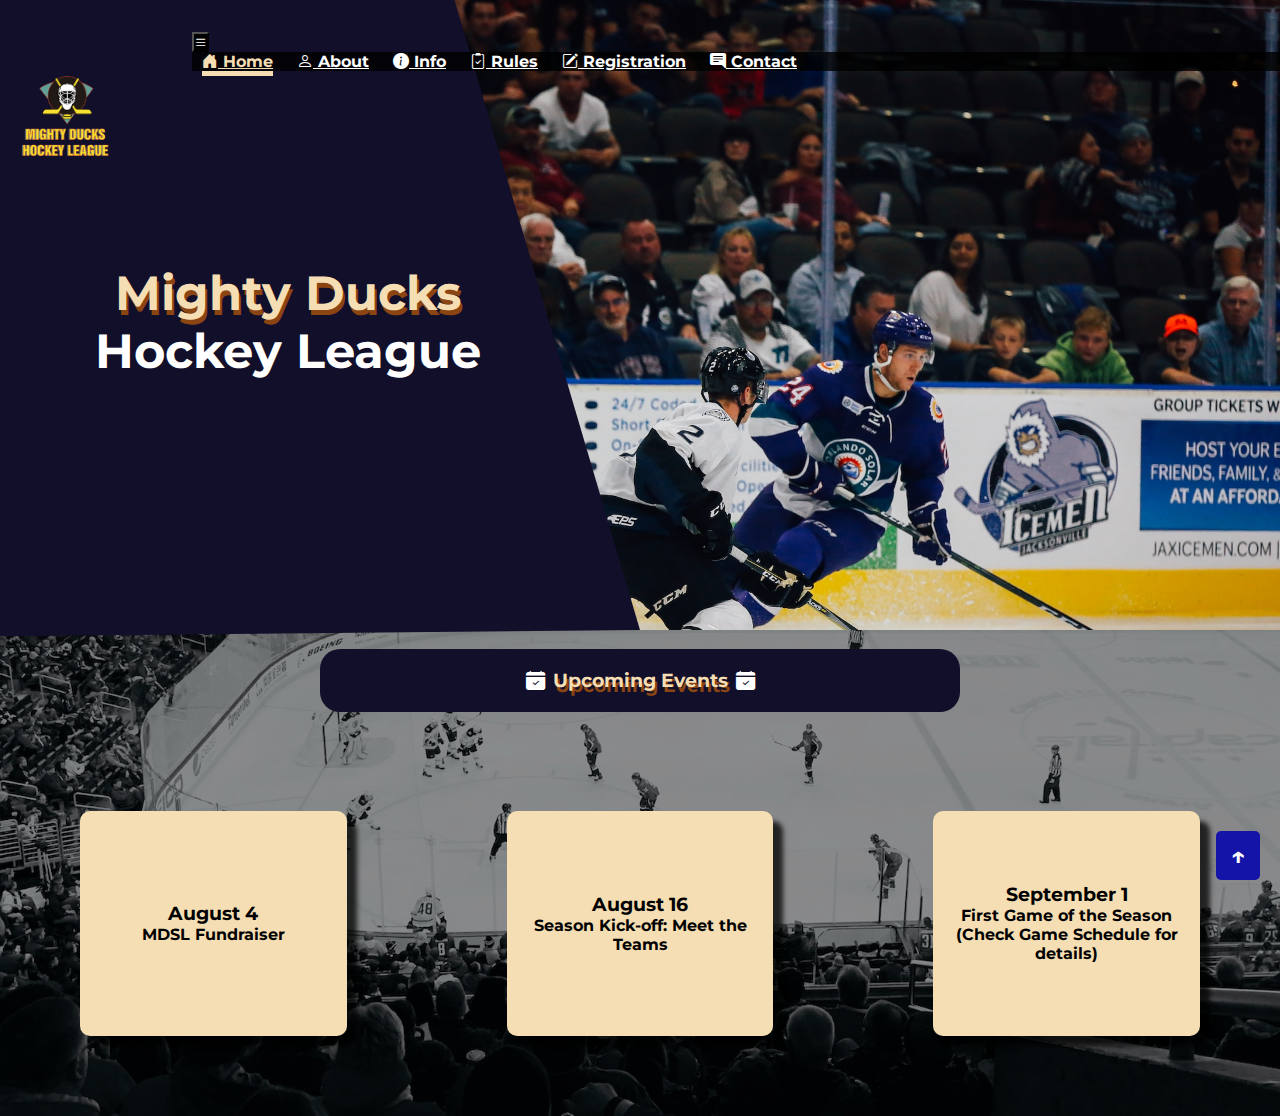
<file: index.html>
<!DOCTYPE html>
<html lang="en">
<head>
  <meta charset="UTF-8">
  <meta http-equiv="X-UA-Compatible" content="IE=edge">
  <meta name="viewport" content="width=device-width, initial-scale=1.0">
  <link rel="preconnect" href="https://fonts.googleapis.com">
  <link rel="preconnect" href="https://fonts.gstatic.com" crossorigin>
  <link href="https://fonts.googleapis.com/css2?family=Montserrat:wght@400;700&display=swap" rel="stylesheet">
  <link href="https://cdn.jsdelivr.net/npm/bootstrap@5.3.0-alpha2/dist/css/bootstrap.min.css" rel="stylesheet" integrity="sha384-aFq/bzH65dt+w6FI2ooMVUpc+21e0SRygnTpmBvdBgSdnuTN7QbdgL+OapgHtvPp" crossorigin="anonymous">
  <link rel="stylesheet" href="https://cdn.jsdelivr.net/npm/bootstrap-icons@1.10.3/font/bootstrap-icons.css">
  <link rel="stylesheet" href="./css/styles.css">
  <link rel="shortcut icon" href="./img/Logo_Mighty_ducks-01.ico" type="image/x-icon">
  <title>Mighty Ducks Hockey League | Home</title>
</head>
<body>

  <header>
    <figure>
      <img src="./img/Logo_Mighty_ducks-01.png" alt="logo Mighty">
    </figure>
    <h1 class="title1"> <span class="mighty">Mighty Ducks</span> Hockey League</h1>
  </header>

  <nav class="navbar navbar-expand-lg ">
    <div class="container-fluid">
      <a class="navbar-brand" href="#"><img class="logo_img" src="./img/Logo_Mighty_ducks-01.png" alt="logo Mighty"></a>
      <h2 class="titleResponsive text-center">HOME</h2>
      <button class="navbar-toggler" type="button" data-bs-toggle="collapse" data-bs-target="#navbarNavAltMarkup" aria-controls="navbarNavAltMarkup" aria-expanded="false" aria-label="Toggle navigation">
        <span class="toggler-icon"><i class="bi bi-list"></i></span>
      </button>
      <div class="collapse navbar-collapse text-center" id="navbarNavAltMarkup">
        <div class="navbar-nav">
          <a class="nav-link act" href="#"><i class="bi bi-house-door-fill"></i> Home</a>
          <a class="nav-link" href="./about.html"><i class="bi bi-person"></i> About</a>
          <a class="nav-link" href="./game_info.html"><i class="bi bi-info-circle-fill"></i> Info</a>
          <a class="nav-link" href="./rules.html"><i class="bi bi-clipboard2-check"></i> Rules</a>
          <a class="nav-link" href="./registration.html"><i class="bi bi-pencil-square"></i> Registration</a>
          <a class="nav-link" href="./contact.html"><i class="bi bi-chat-right-text-fill"></i> Contact</a>
        </div>
      </div>
    </div>
  </nav>

  <main>
    <div class="banner">
      <div class="Banner__color">

      </div>
      <div class="banner__img">

      </div>
    </div>

    <h2 class="title2"><i class="bi bi-calendar-check-fill"></i><span class="h2_span">Upcoming Events</span><i class="bi bi-calendar-check-fill"></i></h2>

    <article class="event-container">

      <div class="event">
        <h3 class="event__title3">August 4</h3>
        <p class="event__paraph">MDSL Fundraiser</p>
        
      </div>
      
      <div class="event">
        <h3 class="event__title3">August 16</h3>
        <p class="event__paraph">Season Kick-off: Meet the Teams</p>
      </div>
      
      <div class="event">
        <h3 class="event__title3">September 1</h3>
        <p class="event__paraph">First Game of the Season (Check Game Schedule for details)</p>
      </div>
    </article>

    <a href="#" class="boton-arriba">↑</a>

  </main>


  <script src="https://cdn.jsdelivr.net/npm/bootstrap@5.3.0-alpha2/dist/js/bootstrap.bundle.min.js" integrity="sha384-qKXV1j0HvMUeCBQ+QVp7JcfGl760yU08IQ+GpUo5hlbpg51QRiuqHAJz8+BrxE/N" crossorigin="anonymous"></script>
</body>
</html>
</file>
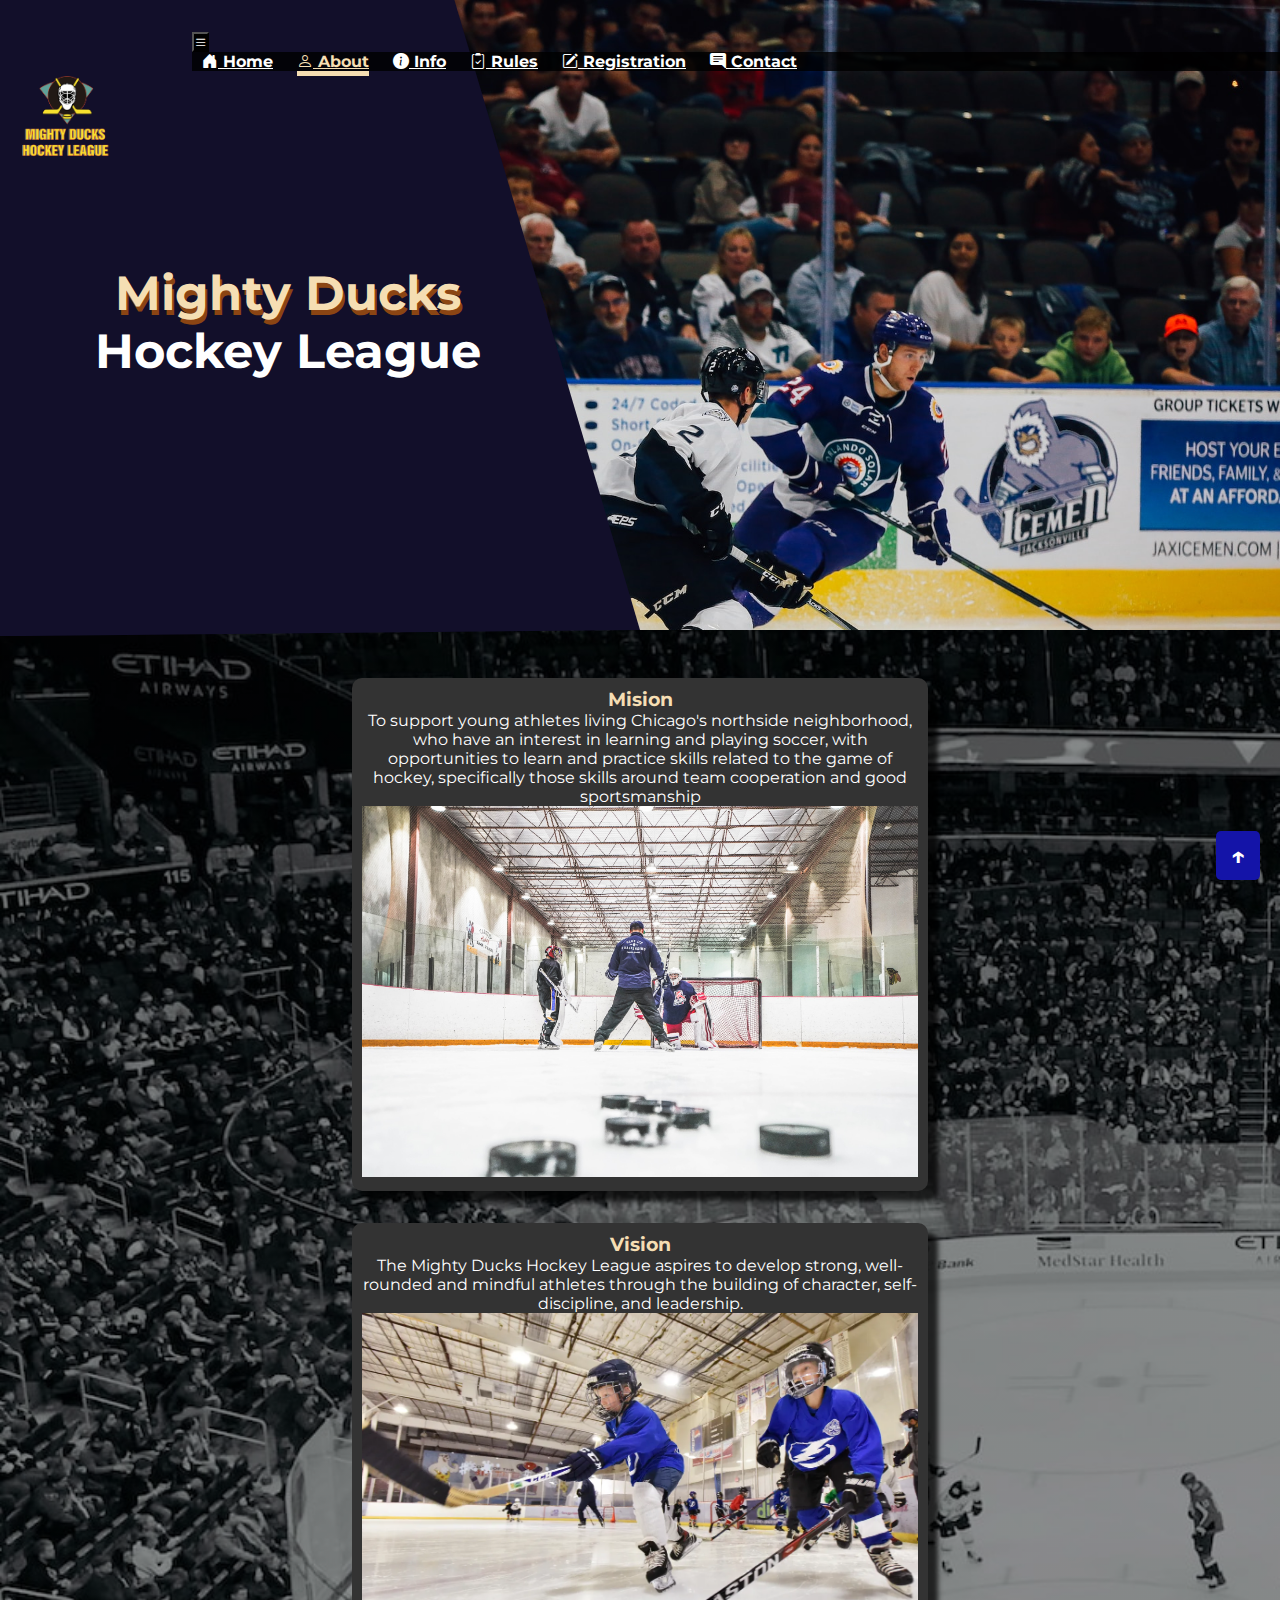
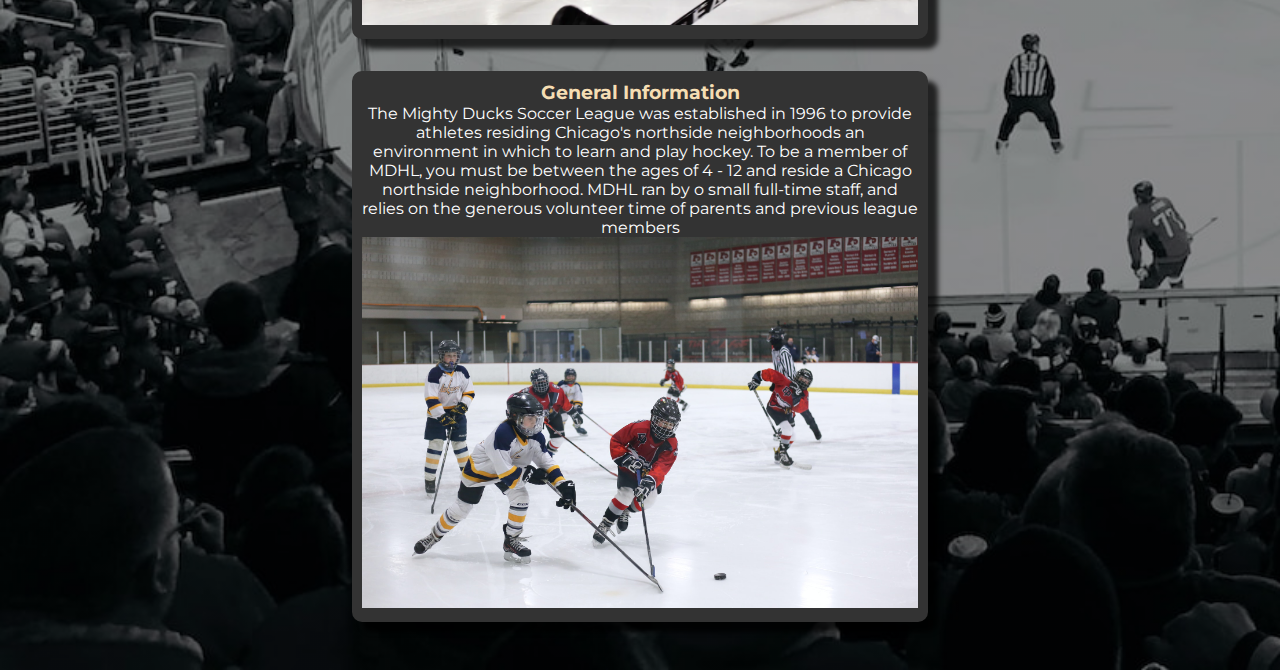
<file: about.html>
<!DOCTYPE html>
<html lang="en">
<head>
  <meta charset="UTF-8">
  <meta http-equiv="X-UA-Compatible" content="IE=edge">
  <meta name="viewport" content="width=device-width, initial-scale=1.0">
  <link rel="preconnect" href="https://fonts.googleapis.com">
  <link rel="preconnect" href="https://fonts.gstatic.com" crossorigin>
  <link href="https://fonts.googleapis.com/css2?family=Montserrat:wght@400;700&display=swap" rel="stylesheet">
  <link href="https://cdn.jsdelivr.net/npm/bootstrap@5.3.0-alpha2/dist/css/bootstrap.min.css" rel="stylesheet" integrity="sha384-aFq/bzH65dt+w6FI2ooMVUpc+21e0SRygnTpmBvdBgSdnuTN7QbdgL+OapgHtvPp" crossorigin="anonymous">
  <link rel="stylesheet" href="https://cdn.jsdelivr.net/npm/bootstrap-icons@1.10.3/font/bootstrap-icons.css">
  <link rel="stylesheet" href="./css/styles.css">
  <link rel="shortcut icon" href="./img/Logo_Mighty_ducks-01.ico" type="image/x-icon">
  <title>Mighty Ducks Hockey League | About</title>
</head>
<body>

  <header>
    <figure>
      <img src="./img/Logo_Mighty_ducks-01.png" alt="logo Mighty">
    </figure>
    <h1 class="title1"> <span class="mighty">Mighty Ducks</span> Hockey League</h1>
  </header>

  <nav class="navbar navbar-expand-lg ">
    <div class="container-fluid">
      <a class="navbar-brand" href="#"><img class="logo_img" src="./img/Logo_Mighty_ducks-01.png" alt="logo Mighty"></a>
      <h2 class="titleResponsive text-center">ABOUT</h2>
      <button class="navbar-toggler" type="button" data-bs-toggle="collapse" data-bs-target="#navbarNavAltMarkup" aria-controls="navbarNavAltMarkup" aria-expanded="false" aria-label="Toggle navigation">
        <span class="toggler-icon"><i class="bi bi-list"></i></span>
      </button>
      <div class="collapse navbar-collapse text-center" id="navbarNavAltMarkup">
        <div class="navbar-nav">
          <a class="nav-link" href="./index.html"><i class="bi bi-house-door-fill"></i> Home</a>
          <a class="nav-link act" href="#"><i class="bi bi-person"></i> About</a>
          <a class="nav-link" href="./game_info.html"><i class="bi bi-info-circle-fill"></i> Info</a>
          <a class="nav-link" href="./rules.html"><i class="bi bi-clipboard2-check"></i> Rules</a>
          <a class="nav-link" href="./registration.html"><i class="bi bi-pencil-square"></i> Registration</a>
          <a class="nav-link" href="./contact.html"><i class="bi bi-chat-right-text-fill"></i> Contact</a>
        </div>
      </div>
    </div>
  </nav>

  <main>
    <div class="banner">
      <div class="Banner__color">

      </div>
      <div class="banner__img">

      </div>
    </div>

    <article class="data">

      
      <div class="information">
        <h3 class="title3">Mision</h3>
        <p>To support young athletes living Chicago's northside neighborhood, who have an interest in
          learning and playing soccer, with opportunities to learn and practice skills related to the game of
          hockey, specifically those skills around team cooperation and good sportsmanship</p>
        <figure class="information__image">
          <img src="./img/hockey001.jpg" alt="jugador_hockey">
        </figure>  
      </div>

      
      <div class="information">
        <h3 class="title3">Vision</h3>
        <p>The Mighty Ducks Hockey League aspires to develop strong, well-rounded and mindful athletes
          through the building of character, self-discipline, and leadership.</p>
        <figure class="information__image">
          <img src="./img/hockey002.jpg" alt="jugador_hockey">
        </figure>  
      </div>
      
      
      <div class="information">
        <h3 class="title3">General Information</h3>
        <p>The Mighty Ducks Soccer League was established in 1996 to provide athletes residing
          Chicago's northside neighborhoods an environment in which to learn and play hockey. To be a
          member of MDHL, you must be between the ages of 4 - 12 and reside a Chicago northside
          neighborhood. MDHL ran by o small full-time staff, and relies on the generous volunteer time of
          parents and previous league members</p>
        <figure class="information__image">
          <img src="./img/hockey003.jpg" alt="jugador_hockey">
        </figure>    
      </div>

    </article>

    <a href="#" class="boton-arriba">↑</a>
  </main>


  <script src="https://cdn.jsdelivr.net/npm/bootstrap@5.3.0-alpha2/dist/js/bootstrap.bundle.min.js" integrity="sha384-qKXV1j0HvMUeCBQ+QVp7JcfGl760yU08IQ+GpUo5hlbpg51QRiuqHAJz8+BrxE/N" crossorigin="anonymous"></script>
</body>
</html>
</file>
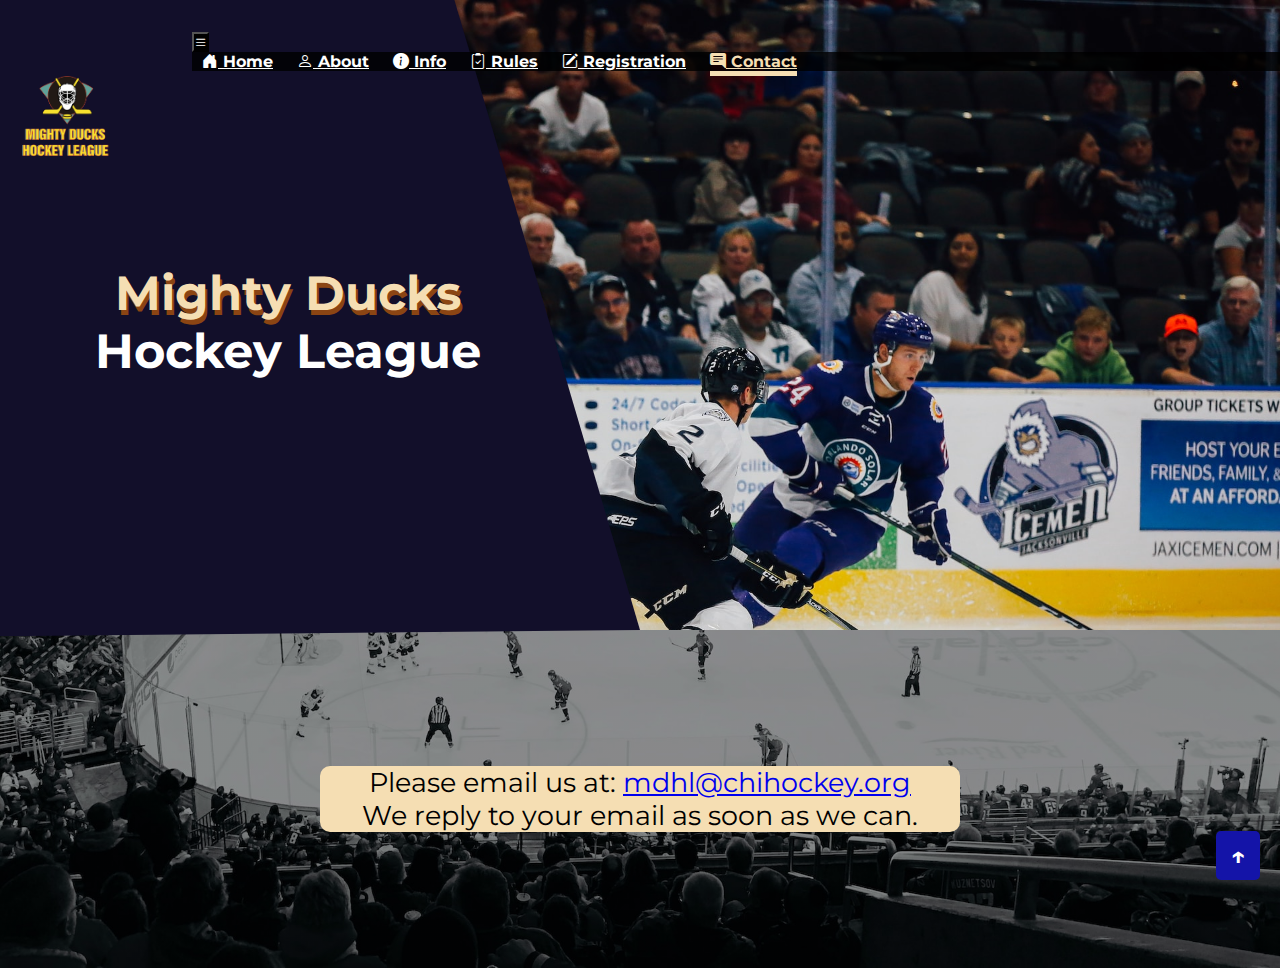
<file: contact.html>
<!DOCTYPE html>
<html lang="en">
<head>
  <meta charset="UTF-8">
  <meta http-equiv="X-UA-Compatible" content="IE=edge">
  <meta name="viewport" content="width=device-width, initial-scale=1.0">
  <link rel="preconnect" href="https://fonts.googleapis.com">
  <link rel="preconnect" href="https://fonts.gstatic.com" crossorigin>
  <link href="https://fonts.googleapis.com/css2?family=Montserrat:wght@400;700&display=swap" rel="stylesheet">
  <link href="https://cdn.jsdelivr.net/npm/bootstrap@5.3.0-alpha2/dist/css/bootstrap.min.css" rel="stylesheet" integrity="sha384-aFq/bzH65dt+w6FI2ooMVUpc+21e0SRygnTpmBvdBgSdnuTN7QbdgL+OapgHtvPp" crossorigin="anonymous">
  <link rel="stylesheet" href="https://cdn.jsdelivr.net/npm/bootstrap-icons@1.10.3/font/bootstrap-icons.css">
  <link rel="stylesheet" href="./css/styles.css">
  <link rel="shortcut icon" href="./img/Logo_Mighty_ducks-01.ico" type="image/x-icon">
  <title>Mighty Ducks Hockey League | Contact</title>
</head>
<body>

  <header>
    <figure>
      <img src="./img/Logo_Mighty_ducks-01.png" alt="logo Mighty">
    </figure>
    <h1 class="title1"> <span class="mighty">Mighty Ducks</span> Hockey League</h1>
  </header>

  <nav class="navbar navbar-expand-lg ">
    <div class="container-fluid">
      <a class="navbar-brand" href="#"><img class="logo_img" src="./img/Logo_Mighty_ducks-01.png" alt="logo Mighty"></a>
      <h2 class="titleResponsive text-center">CONTACT</h2>
      <button class="navbar-toggler" type="button" data-bs-toggle="collapse" data-bs-target="#navbarNavAltMarkup" aria-controls="navbarNavAltMarkup" aria-expanded="false" aria-label="Toggle navigation">
        <span class="toggler-icon"><i class="bi bi-list"></i></span>
      </button>
      <div class="collapse navbar-collapse text-center" id="navbarNavAltMarkup">
        <div class="navbar-nav">
          <a class="nav-link" href="./index.html"><i class="bi bi-house-door-fill"></i> Home</a>
          <a class="nav-link" href="./about.html"><i class="bi bi-person"></i> About</a>
          <a class="nav-link" href="./game_info.html"><i class="bi bi-info-circle-fill"></i> Info</a>
          <a class="nav-link" href="./rules.html"><i class="bi bi-clipboard2-check"></i> Rules</a>
          <a class="nav-link" href="./registration.html"><i class="bi bi-pencil-square"></i> Registration</a>
          <a class="nav-link act" href="#"><i class="bi bi-chat-right-text-fill"></i> Contact</a>
        </div>
      </div>
    </div>
  </nav>

  <main>
    <div class="banner">
      <div class="Banner__color">

      </div>
      <div class="banner__img">

      </div>
    </div>


    <div class="data-contact">
      <p>Please email us at: <a href="#">mdhl@chihockey.org</a></p>
      <p>We reply to your email as soon as we can.</p>
    </div>

    <a href="#" class="boton-arriba">↑</a>

  </main>


  <script src="https://cdn.jsdelivr.net/npm/bootstrap@5.3.0-alpha2/dist/js/bootstrap.bundle.min.js" integrity="sha384-qKXV1j0HvMUeCBQ+QVp7JcfGl760yU08IQ+GpUo5hlbpg51QRiuqHAJz8+BrxE/N" crossorigin="anonymous"></script>
</body>
</html>
</file>
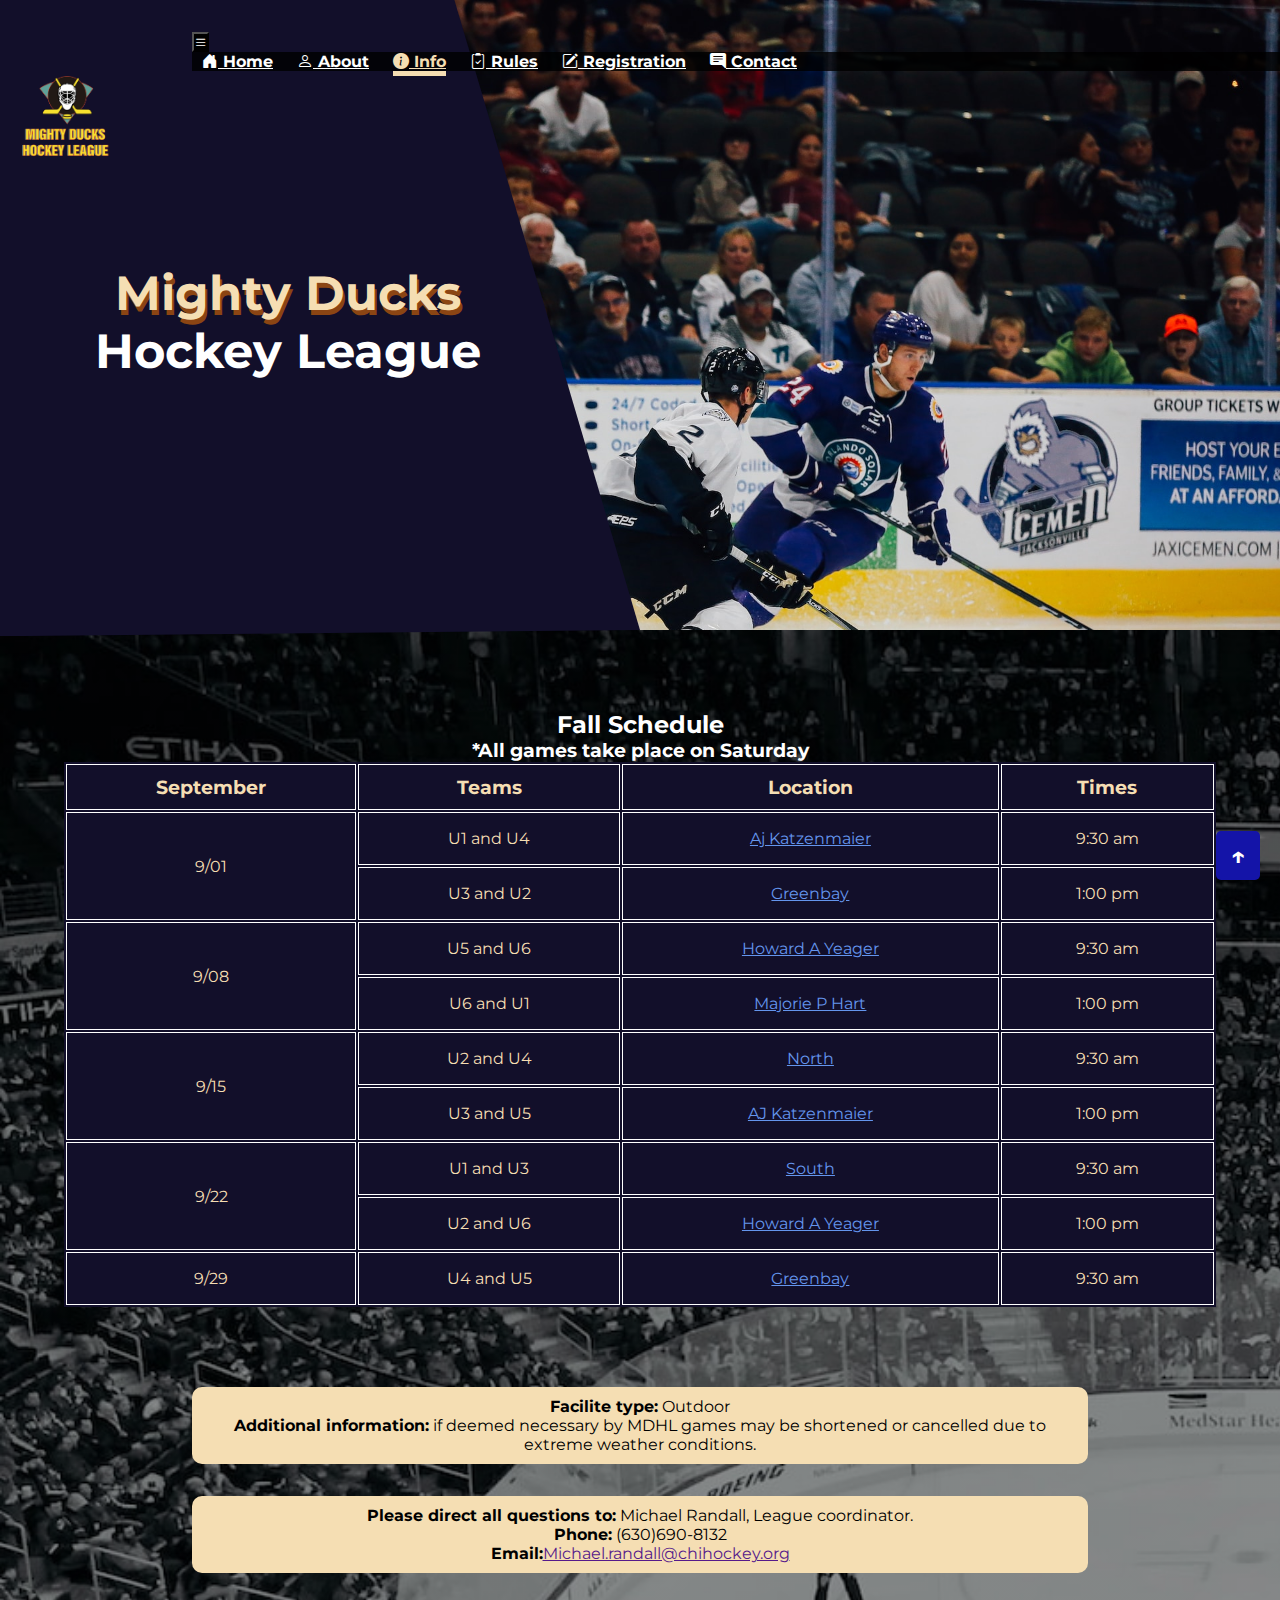
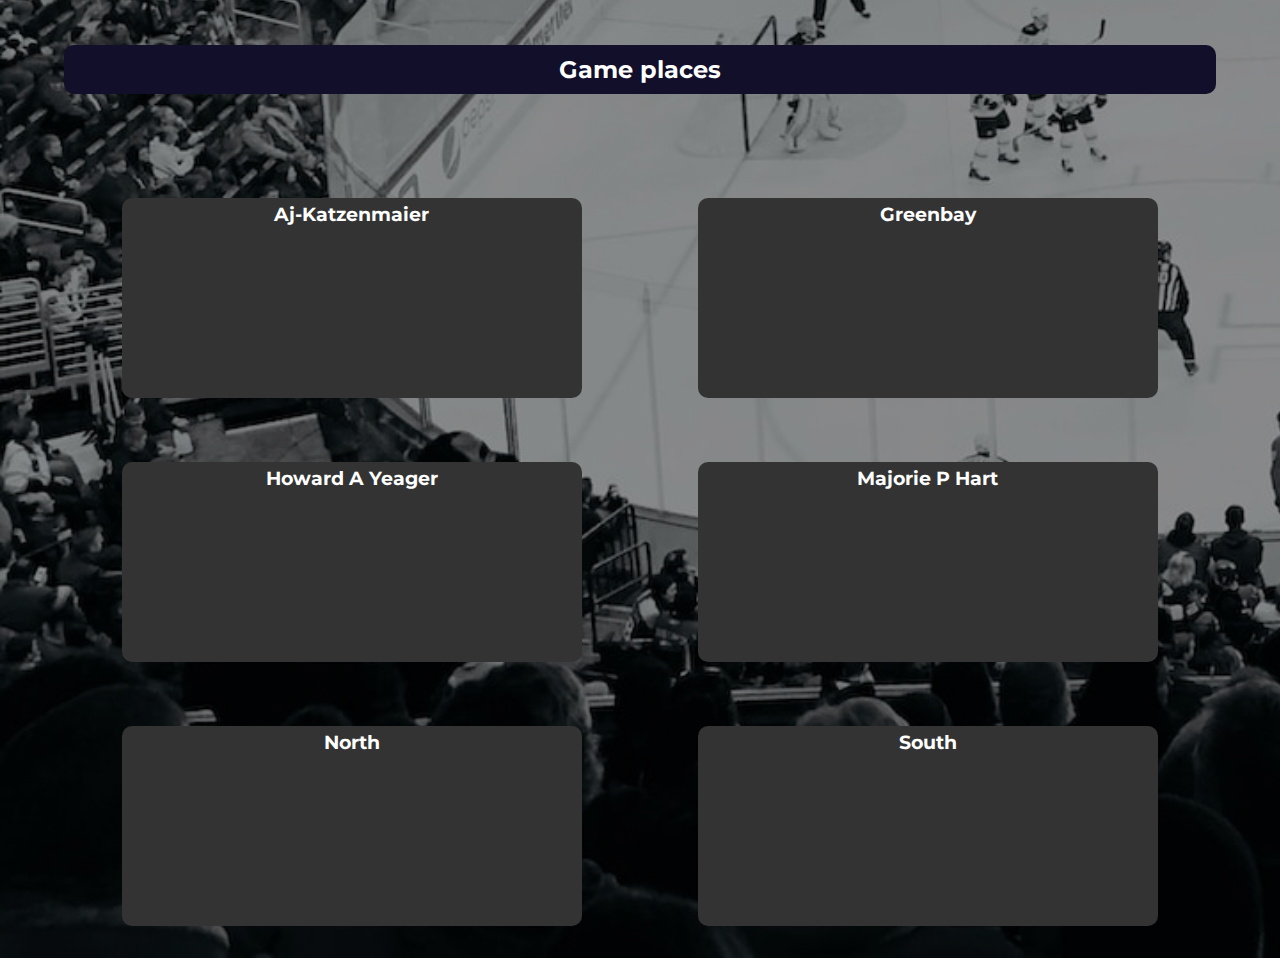
<file: game_info.html>
<!DOCTYPE html>
<html lang="en">
<head>
  <meta charset="UTF-8">
  <meta http-equiv="X-UA-Compatible" content="IE=edge">
  <meta name="viewport" content="width=device-width, initial-scale=1.0">
  <link rel="preconnect" href="https://fonts.googleapis.com">
  <link rel="preconnect" href="https://fonts.gstatic.com" crossorigin>
  <link href="https://fonts.googleapis.com/css2?family=Montserrat:wght@400;700&display=swap" rel="stylesheet">
  <link href="https://cdn.jsdelivr.net/npm/bootstrap@5.3.0-alpha2/dist/css/bootstrap.min.css" rel="stylesheet" integrity="sha384-aFq/bzH65dt+w6FI2ooMVUpc+21e0SRygnTpmBvdBgSdnuTN7QbdgL+OapgHtvPp" crossorigin="anonymous">
  <link rel="stylesheet" href="https://cdn.jsdelivr.net/npm/bootstrap-icons@1.10.3/font/bootstrap-icons.css">
  <link rel="stylesheet" href="./css/styles.css">
  <link rel="shortcut icon" href="./img/Logo_Mighty_ducks-01.ico" type="image/x-icon">
  <title>Mighty Ducks Hockey League | Info</title>
</head>
<body>

  <header>
    <figure>
      <img src="./img/Logo_Mighty_ducks-01.png" alt="logo Mighty">
    </figure>
    <h1 class="title1"> <span class="mighty">Mighty Ducks</span> Hockey League</h1>
  </header>

  <nav class="navbar navbar-expand-lg ">
    <div class="container-fluid">
      <a class="navbar-brand" href="#"><img class="logo_img" src="./img/Logo_Mighty_ducks-01.png" alt="logo Mighty"></a>
      <h2 class="titleResponsive text-center">INFO</h2>
      <button class="navbar-toggler" type="button" data-bs-toggle="collapse" data-bs-target="#navbarNavAltMarkup" aria-controls="navbarNavAltMarkup" aria-expanded="false" aria-label="Toggle navigation">
        <span class="toggler-icon"><i class="bi bi-list"></i></span>
      </button>
      <div class="collapse navbar-collapse text-center" id="navbarNavAltMarkup">
        <div class="navbar-nav">
          <a class="nav-link" href="./index.html"><i class="bi bi-house-door-fill"></i> Home</a>
          <a class="nav-link" href="./about.html"><i class="bi bi-person"></i> About</a>
          <a class="nav-link act" href="#"><i class="bi bi-info-circle-fill"></i> Info</a>
          <a class="nav-link" href="./rules.html"><i class="bi bi-clipboard2-check"></i> Rules</a>
          <a class="nav-link" href="./registration.html"><i class="bi bi-pencil-square"></i> Registration</a>
          <a class="nav-link" href="./contact.html"><i class="bi bi-chat-right-text-fill"></i> Contact</a>
        </div>
      </div>
    </div>
  </nav>

  <main>
    <div class="banner">
      <div class="Banner__color">

      </div>
      <div class="banner__img">

      </div>
    </div>

    <table>
      <caption align="top">
        <div class="title-info">
          <h2 class="title-info__h2">Fall Schedule</h2>
          <h3 class="title-info__h3">*All games take place on Saturday</h3>
        </div>
      </caption>
      <thead>
        <tr>
          <th>September</th>
          <th>Teams</th>
          <th>Location</th>
          <th>Times</th>
        </tr>
      </thead>
      <tbody>
        <tr>
          <td rowspan="2">9/01</td>
          <td>U1 and U4</td>
          <td><a href="#map">Aj Katzenmaier</a></td>
          <td>9:30 am</td>
        </tr>

        <tr>
          <td>U3 and U2</td>
          <td><a href="#map2">Greenbay</a></td>
          <td>1:00 pm</td>
        </tr>
        <tr>
          <td rowspan="2">9/08</td>
          <td>U5 and U6</td>
          <td><a href="#map3">Howard A Yeager</a></td>
          <td>9:30 am</td>
        </tr>

        <tr>
          <td>U6 and U1</td>
          <td><a href="#map4">Majorie P Hart</a></td>
          <td>1:00 pm</td>
        </tr>
        <tr>
          <td rowspan="2">9/15</td>
          <td>U2 and U4</td>
          <td><a href="#map5">North</a></td>
          <td>9:30 am</td>
        </tr>

        <tr>
          <td>U3 and U5</td>
          <td><a href="#map">AJ Katzenmaier</a></td>
          <td>1:00 pm</td>
        </tr>

        <tr>
          <td rowspan="2">9/22</td>
          <td>U1 and U3</td>
          <td><a href="#map6">South</a></td>
          <td>9:30 am</td>
        </tr>

        <tr>
          <td>U2 and U6</td>
          <td><a href="#map3">Howard A Yeager</a></td>
          <td>1:00 pm</td>
        </tr>

        <tr>
          <td>9/29</td>
          <td>U4 and U5</td>
          <td><a href="#map2">Greenbay</a></td>
          <td>9:30 am</td>
        </tr>
      </tbody>
    </table>


    <div class="information2">
      <p><span>Facilite type:</span> Outdoor</p>
      <p><span>Additional information:</span> if deemed necessary by MDHL games may be shortened or cancelled due to extreme weather conditions.</p>
    </div>

    <div class="information2">
      <p><span class="color-green">Please direct all questions to:</span> Michael Randall, League coordinator.</p>
      <div class="information__contact">
        <p><span>Phone:</span> (630)690-8132</p>
        <p><span>Email:</span><a href="">Michael.randall@chihockey.org</a></p>
      </div>
    </div>


    <section class="location" >
      <h2>Game places</h2>

      <div class="container-map"> 

        <div class="location__maps" id="map">
          <h3 >Aj-Katzenmaier</h3>
          <iframe src="https://www.google.com/maps/embed?pb=!1m14!1m8!1m3!1d11799.122572613156!2d-87.8628046!3d42.3258772!3m2!1i1024!2i768!4f13.1!3m3!1m2!1s0x880f932fbc6ba7cd%3A0xcf2bbe275c6da815!2sAJ%20Katzenmaier%20Academy!5e0!3m2!1ses-419!2sar!4v1676524842430!5m2!1ses-419!2sar" width="400" height="300" style="border:0;" allowfullscreen="" loading="lazy" referrerpolicy="no-referrer-when-downgrade"></iframe>
        </div>

        <div class="location__maps" id="map2">
          <h3>Greenbay</h3>
          <iframe src="https://www.google.com/maps/embed?pb=!1m18!1m12!1m3!1d91027.82579344891!2d-87.99049455000001!3d44.52294545!2m3!1f0!2f0!3f0!3m2!1i1024!2i768!4f13.1!3m3!1m2!1s0x8802e2e809b380f3%3A0x6370045214dcf571!2sGreen%20Bay%2C%20Wisconsin%2C%20EE.%20UU.!5e0!3m2!1ses-419!2sar!4v1676571753850!5m2!1ses-419!2sar" width="400" height="300" style="border:0;" allowfullscreen="" loading="lazy" referrerpolicy="no-referrer-when-downgrade"></iframe>
        </div>

        <div class="location__maps" id="map3">
          <h3>Howard A Yeager</h3>
          <iframe src="https://www.google.com/maps/embed?pb=!1m18!1m12!1m3!1d2950.2698766738345!2d-87.85606978444072!3d42.31544224591048!2m3!1f0!2f0!3f0!3m2!1i1024!2i768!4f13.1!3m3!1m2!1s0x880feccac26b07c5%3A0x8b51fa5d6efe771a!2sHoward%20A.%20Yeager%20School%20(PREK-K)!5e0!3m2!1ses-419!2sar!4v1676571818534!5m2!1ses-419!2sar" width="400" height="300" style="border:0;" allowfullscreen="" loading="lazy" referrerpolicy="no-referrer-when-downgrade"></iframe>
        </div>

        <div class="location__maps" id="map4">
          <h3>Majorie P Hart</h3>
          <iframe src="https://www.google.com/maps/embed?pb=!1m18!1m12!1m3!1d2949.7194316340583!2d-87.84787658444046!3d42.327182645169565!2m3!1f0!2f0!3f0!3m2!1i1024!2i768!4f13.1!3m3!1m2!1s0x880fecd0628e1bb5%3A0x9a4d5f9aafd42e02!2sMarjorie%20P%20Hart%20School!5e0!3m2!1ses-419!2sar!4v1676571862608!5m2!1ses-419!2sar" width="400" height="300" style="border:0;" allowfullscreen="" loading="lazy" referrerpolicy="no-referrer-when-downgrade"></iframe>
        </div>

        <div class="location__maps" id="map5">
          <h3>North</h3>
          <iframe src="https://www.google.com/maps/embed?pb=!1m18!1m12!1m3!1d30595.383278733192!2d-87.83023228357584!3d42.11390211850771!2m3!1f0!2f0!3f0!3m2!1i1024!2i768!4f13.1!3m3!1m2!1s0x880fc6e58cafb32b%3A0xb352c3a8231a21dc!2sNorth%20Shore%20Ice%20Arena!5e0!3m2!1ses-419!2sar!4v1676572019938!5m2!1ses-419!2sar" width="400" height="300" style="border:0;" allowfullscreen="" loading="lazy" referrerpolicy="no-referrer-when-downgrade"></iframe>
        </div>
        
        <div class="location__maps" id="map6">
          <h3>South</h3>
          <iframe src="https://www.google.com/maps/embed?pb=!1m18!1m12!1m3!1d3052.117187982289!2d-74.70157078449509!3d40.095100083061126!2m3!1f0!2f0!3f0!3m2!1i1024!2i768!4f13.1!3m3!1m2!1s0x89c144b2638ff551%3A0x7d8ba7c4c7e2bf98!2sS%20Hockey%20Dr%2C%20Mansfield%2C%20NJ%2008022%2C%20EE.%20UU.!5e0!3m2!1ses-419!2sar!4v1676572080871!5m2!1ses-419!2sar" width="400" height="300" style="border:0;" allowfullscreen="" loading="lazy" referrerpolicy="no-referrer-when-downgrade"></iframe>
        </div>

      </div>
    </section>

    <a href="#" class="boton-arriba">↑</a>

  </main>


  <script src="https://cdn.jsdelivr.net/npm/bootstrap@5.3.0-alpha2/dist/js/bootstrap.bundle.min.js" integrity="sha384-qKXV1j0HvMUeCBQ+QVp7JcfGl760yU08IQ+GpUo5hlbpg51QRiuqHAJz8+BrxE/N" crossorigin="anonymous"></script>
</body>
</html>
</file>
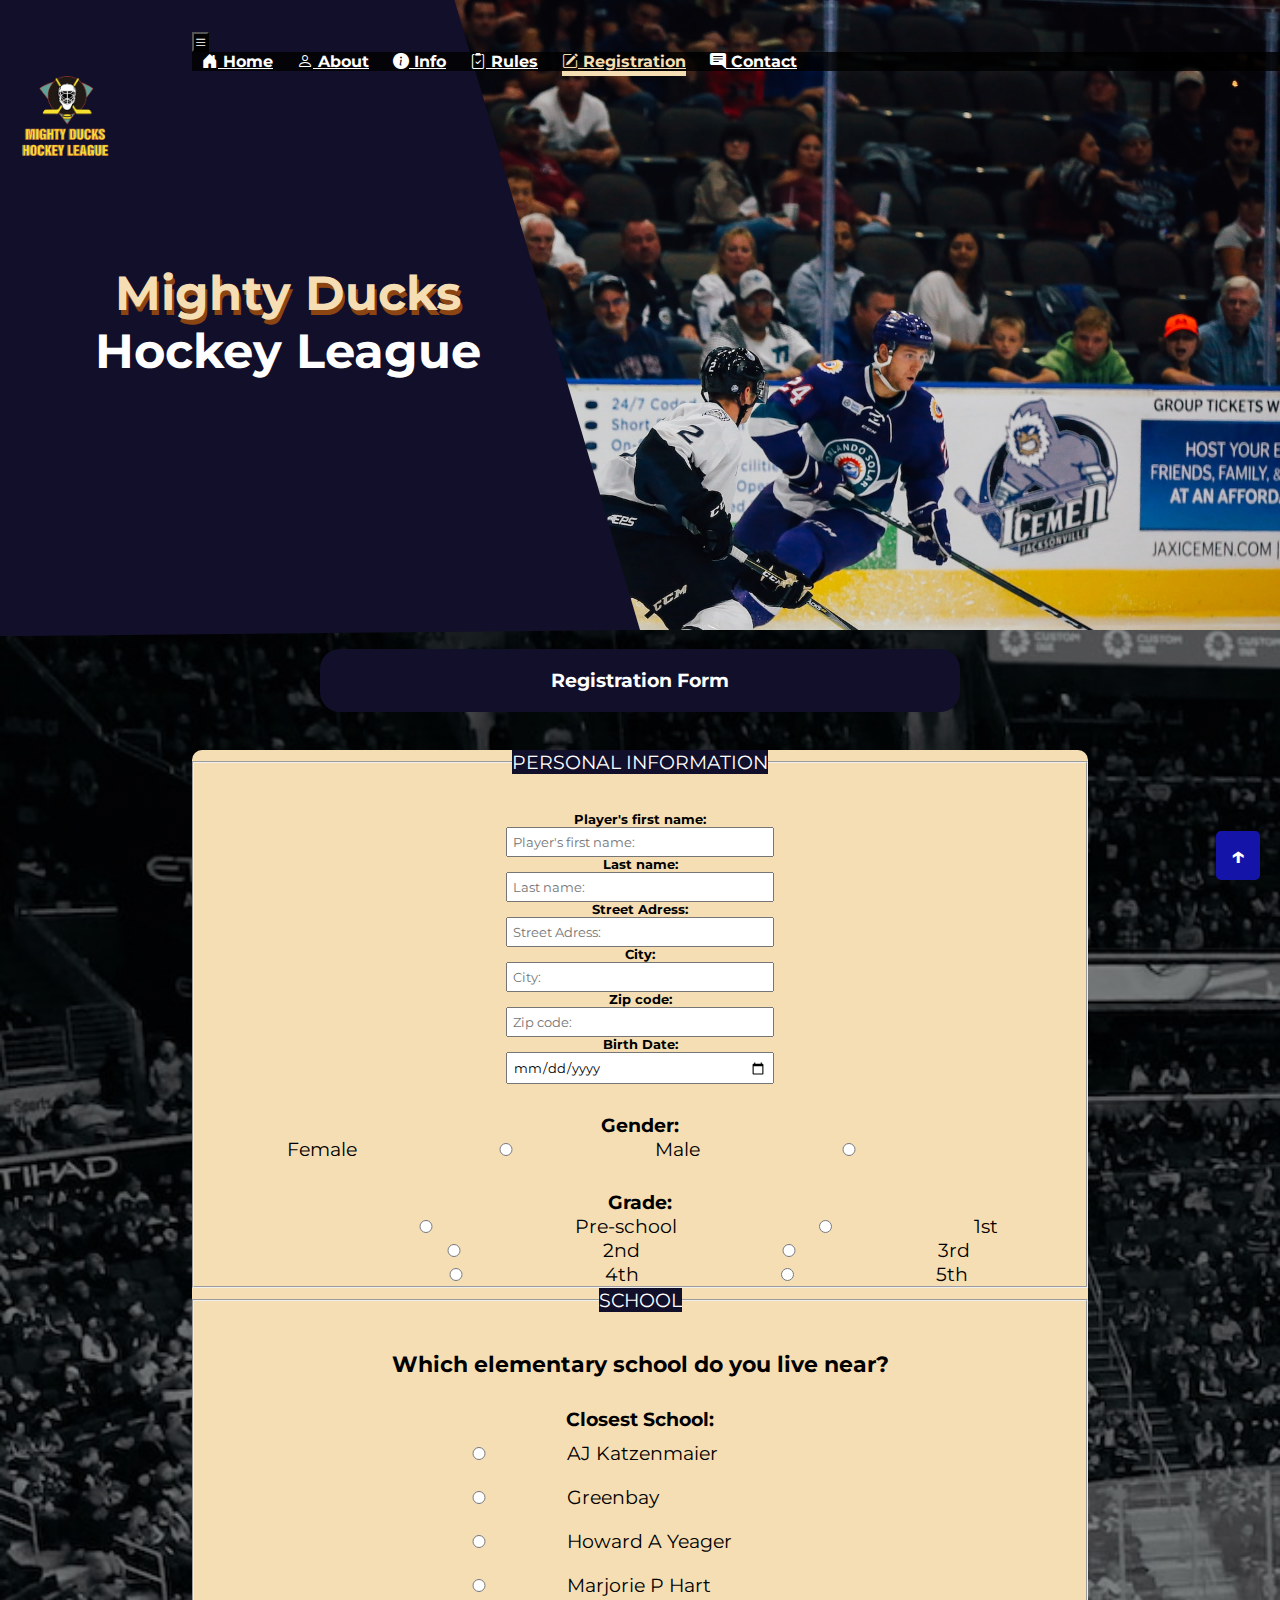
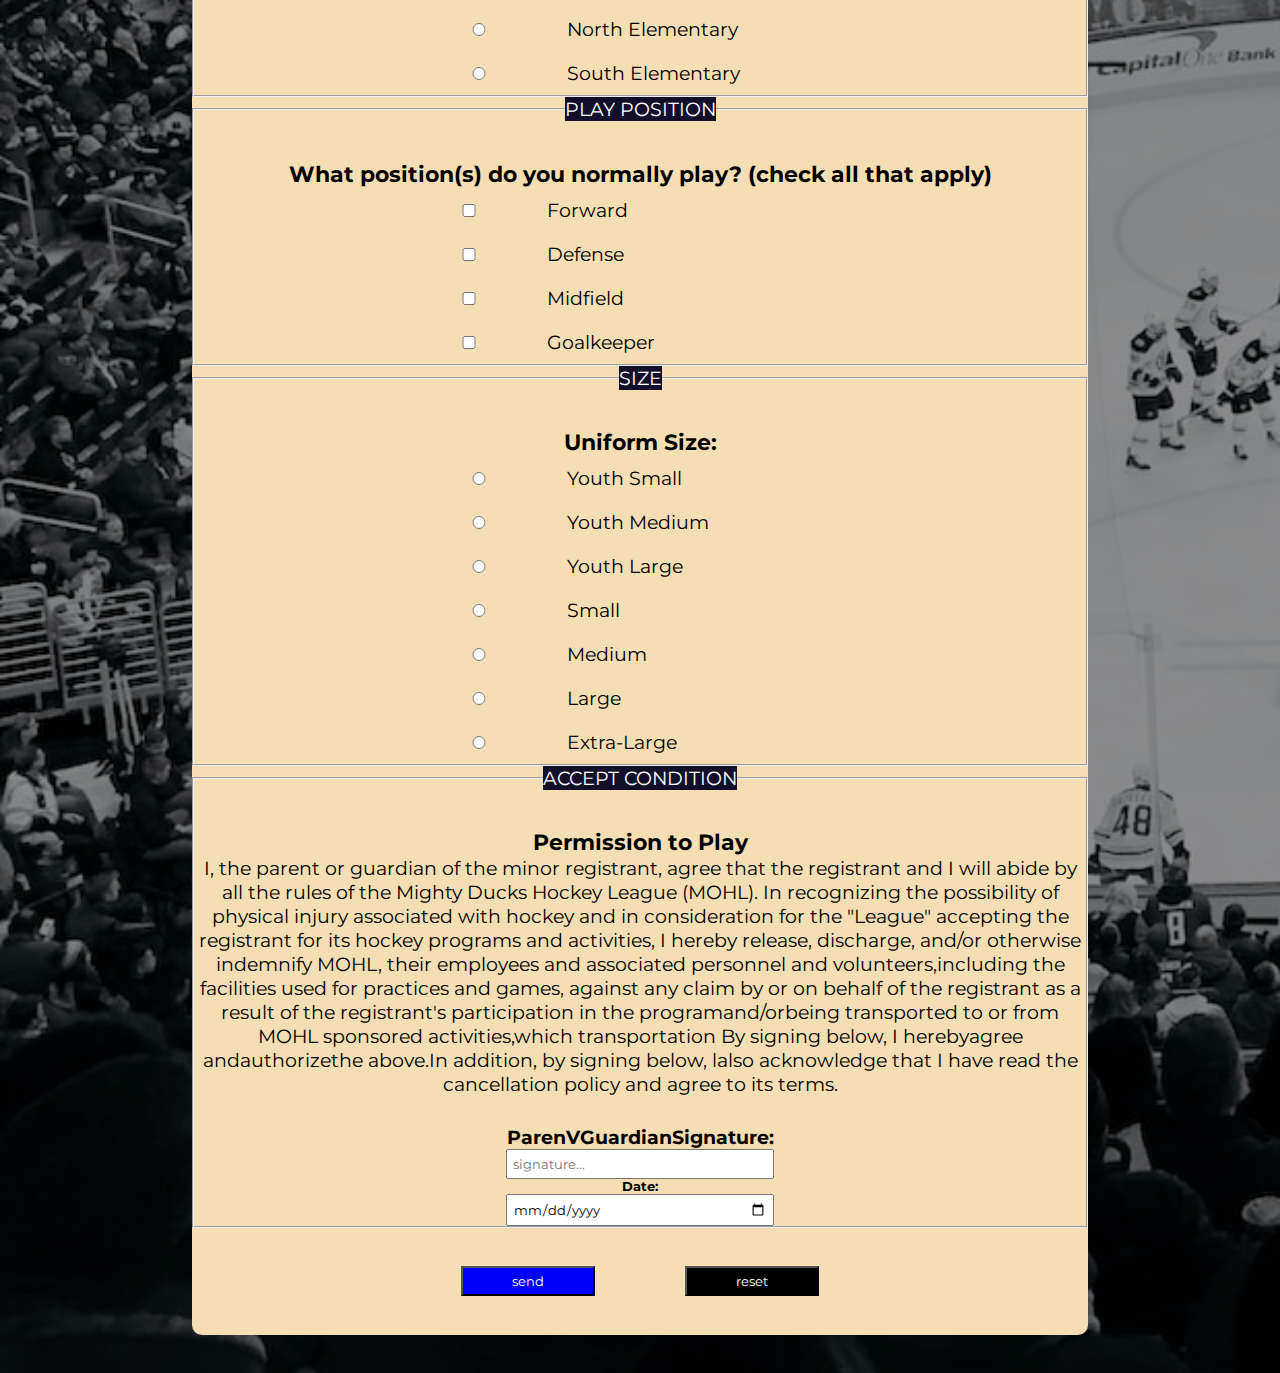
<file: registration.html>
<!DOCTYPE html>
<html lang="en">
<head>
  <meta charset="UTF-8">
  <meta http-equiv="X-UA-Compatible" content="IE=edge">
  <meta name="viewport" content="width=device-width, initial-scale=1.0">
  <link rel="preconnect" href="https://fonts.googleapis.com">
  <link rel="preconnect" href="https://fonts.gstatic.com" crossorigin>
  <link href="https://fonts.googleapis.com/css2?family=Montserrat:wght@400;700&display=swap" rel="stylesheet">
  <link href="https://cdn.jsdelivr.net/npm/bootstrap@5.3.0-alpha2/dist/css/bootstrap.min.css" rel="stylesheet" integrity="sha384-aFq/bzH65dt+w6FI2ooMVUpc+21e0SRygnTpmBvdBgSdnuTN7QbdgL+OapgHtvPp" crossorigin="anonymous">
  <link rel="stylesheet" href="https://cdn.jsdelivr.net/npm/bootstrap-icons@1.10.3/font/bootstrap-icons.css">
  <link rel="stylesheet" href="./css/styles.css">
  <link rel="shortcut icon" href="./img/Logo_Mighty_ducks-01.ico" type="image/x-icon">
  <title>Mighty Ducks Hockey League | Registration</title>
</head>
<body>

  <header>
    <figure>
      <img src="./img/Logo_Mighty_ducks-01.png" alt="logo Mighty">
    </figure>
    <h1 class="title1"> <span class="mighty">Mighty Ducks</span> Hockey League</h1>
  </header>

  <nav class="navbar navbar-expand-lg ">
    <div class="container-fluid">
      <a class="navbar-brand" href="#"><img class="logo_img" src="./img/Logo_Mighty_ducks-01.png" alt="logo Mighty"></a>
      <h2 class="titleResponsive text-center registration_title">REGISTRATION</h2>
      <button class="navbar-toggler" type="button" data-bs-toggle="collapse" data-bs-target="#navbarNavAltMarkup" aria-controls="navbarNavAltMarkup" aria-expanded="false" aria-label="Toggle navigation">
        <span class="toggler-icon"><i class="bi bi-list"></i></span>
      </button>
      <div class="collapse navbar-collapse text-center" id="navbarNavAltMarkup">
        <div class="navbar-nav">
          <a class="nav-link" href="./index.html"><i class="bi bi-house-door-fill"></i> Home</a>
          <a class="nav-link" href="./about.html"><i class="bi bi-person"></i> About</a>
          <a class="nav-link" href="./game_info.html"><i class="bi bi-info-circle-fill"></i> Info</a>
          <a class="nav-link" href="./rules.html"><i class="bi bi-clipboard2-check"></i> Rules</a>
          <a class="nav-link act" href="#"><i class="bi bi-pencil-square"></i> Registration</a>
          <a class="nav-link" href="./contact.html"><i class="bi bi-chat-right-text-fill"></i> Contact</a>
        </div>
      </div>
    </div>
  </nav>

  <main>
    <div class="banner">
      <div class="Banner__color">

      </div>
      <div class="banner__img">

      </div>
    </div>

    <h2 class="title2">Registration Form</h2>

    <form action="./show_data.html">
      <fieldset>
        <legend>Personal information</legend>

        <div class="d-flex flex-column gap-2 personal" >

        <label >
          <h6>Player's first name:</h6>
        <input type="text" name="name" placeholder="Player's first name:">
        </label>

        <label>
          <h6>Last name:</h6>
          <input type="text" name="last_name" placeholder="Last name:">
        </label>

        <label>
          <h6>Street Adress:</h6> 
          <input type="text" name="address" placeholder="Street Adress:">
        </label>

        <label>
          <h6>City:</h6> 
          <input type="text" name="city" placeholder="City:">
        </label>

        <label>
          <h6>Zip code:</h6> 
          <input type="number" name="code" placeholder="Zip code:">
        </label>

        <label>
          <h6>Birth Date:</h6> 
          <input type="date"  name="date">
        </label>

      </div> 

        <p class="form_p">Gender:</p>
        <label>
          <span>Female</span> 
          <input name="gender" value="F" type="radio">
        </label>

        <label>
          <span>Male</span> 
          <input name="gender" value="M" type="radio">
        </label>

        <p class="form_p">Grade:</p>
        <label>
          <input name="grade" value="Pre-school" type="radio">
          <span>Pre-school</span> 
        </label>

        <label>
          <input name="grade" value="1st" type="radio">
          <span>1st</span> 
        </label>

        <label>
          <input name="grade" value="2nd" type="radio">
          <span>2nd</span> 
        </label>

        <label>
          <input name="grade" value="3rd" type="radio">
          <span>3rd</span> 
        </label>

        <label>
          <input name="grade" value="4th" type="radio">
          <span>4th</span> 
        </label>

        <label>
          <input name="grade" value="5th" type="radio">
          <span>5th</span> 
        </label>

      </fieldset>

      <fieldset>
        <legend>School</legend>
        <h3>Which elementary school do you live near?</h3>
        <p class="form_p">Closest School:</p>
        <div class="column">
        <label>
          <input name="school" value="aj" type="radio">
          <span>AJ Katzenmaier</span> 
        </label>

        <label>
          <input name="school" value="grennbay" type="radio">
          <span>Greenbay</span> 
        </label>

        <label>
          <input name="school" value="howard" type="radio">
          <span>Howard A Yeager</span> 
        </label>

        <label>
          <input name="school" value="marjorie" type="radio">
          <span>Marjorie P Hart</span> 
        </label>

        <label>
          <input name="school" value="north" type="radio">
          <span>North Elementary</span> 
        </label>

        <label>
          <input name="school" value="south" type="radio">
          <span>South Elementary</span> 
        </label>
      </div>
      </fieldset>

      <fieldset>
        <legend>Play position</legend>
        <h3>What position(s) do you normally play? (check all that apply)</h3>
      <div class="column">
        <label>
          <input name="position" type="checkbox" value="Forward">
          <span>Forward</span> 
        </label>

        <label>
          <input name="position" type="checkbox" value="Def">
          <span>Defense</span> 
        </label>

        <label>
          <input name="position" type="checkbox" value="Mid">
          <span>Midfield</span> 
        </label>

        <label>
          <input name="position" type="checkbox" value="Goal">
          <span>Goalkeeper</span> 
        </label>
      </div>
      </fieldset>

      <fieldset>
        <legend>Size</legend>
        <h3>Uniform Size:</h3>
        <div class="column">
        <label>
          <input name="size" type="radio" value="Y-S">
          <span>Youth Small</span> 
        </label>

        <label>
          <input name="size" type="radio" value="Y-M">
          <span>Youth Medium</span> 
        </label>

        <label>
          <input name="size" type="radio" value="Y-L">
          <span>Youth Large</span> 
        </label>

        <label>
          <input name="size" type="radio" value="S">
          <span>Small</span> 
        </label>

        <label>
          <input name="size" type="radio" value="M">
          <span>Medium</span> 
        </label>

        <label>
          <input name="size" type="radio" value="L">
          <span>Large</span> 
        </label>

        <label>
          <input name="size" type="radio" value="X-L">
          <span>Extra-Large</span> 
        </label>
      </div>
      </fieldset>

      <fieldset>
        <legend>Accept condition</legend>
        <h3>Permission to Play</h3>
        <p class="conditions">I, the parent or guardian of the minor registrant, agree that the registrant and I will abide by all the rules of the Mighty Ducks Hockey League (MOHL). In recognizing the possibility of physical injury associated with hockey and in consideration for the "League" accepting the registrant for its hockey programs and activities, I hereby release, discharge, and/or otherwise indemnify MOHL, their employees and associated personnel and volunteers,including the facilities used for practices and games, against any claim by or on behalf of the registrant as a result of the registrant's participation in the programand/orbeing transported to or from MOHL sponsored activities,which transportation
          By signing below, I herebyagree andauthorizethe above.In addition, by signing below, lalso acknowledge that I have read the cancellation policy and agree to its terms.
          </p>

          <label class="conditionsParents">
             <p class="form_p">ParenVGuardianSignature:</p> 
            <input required type="text" name="signature" placeholder="signature..." >
          </label>

          <label class="conditionsParents">
            <h6>Date:</h6> 
            <input type="date" name="date_sign">
          </label>
      </fieldset>

      <div class="butons">
        <input class="send" value="send" type="submit">
        <input class="send reset" value="reset" type="reset">
      </div>
      
    </form>



    <a href="#" class="boton-arriba">↑</a>

  </main>


  <script src="https://cdn.jsdelivr.net/npm/bootstrap@5.3.0-alpha2/dist/js/bootstrap.bundle.min.js" integrity="sha384-qKXV1j0HvMUeCBQ+QVp7JcfGl760yU08IQ+GpUo5hlbpg51QRiuqHAJz8+BrxE/N" crossorigin="anonymous"></script>
</body>
</html>
</file>
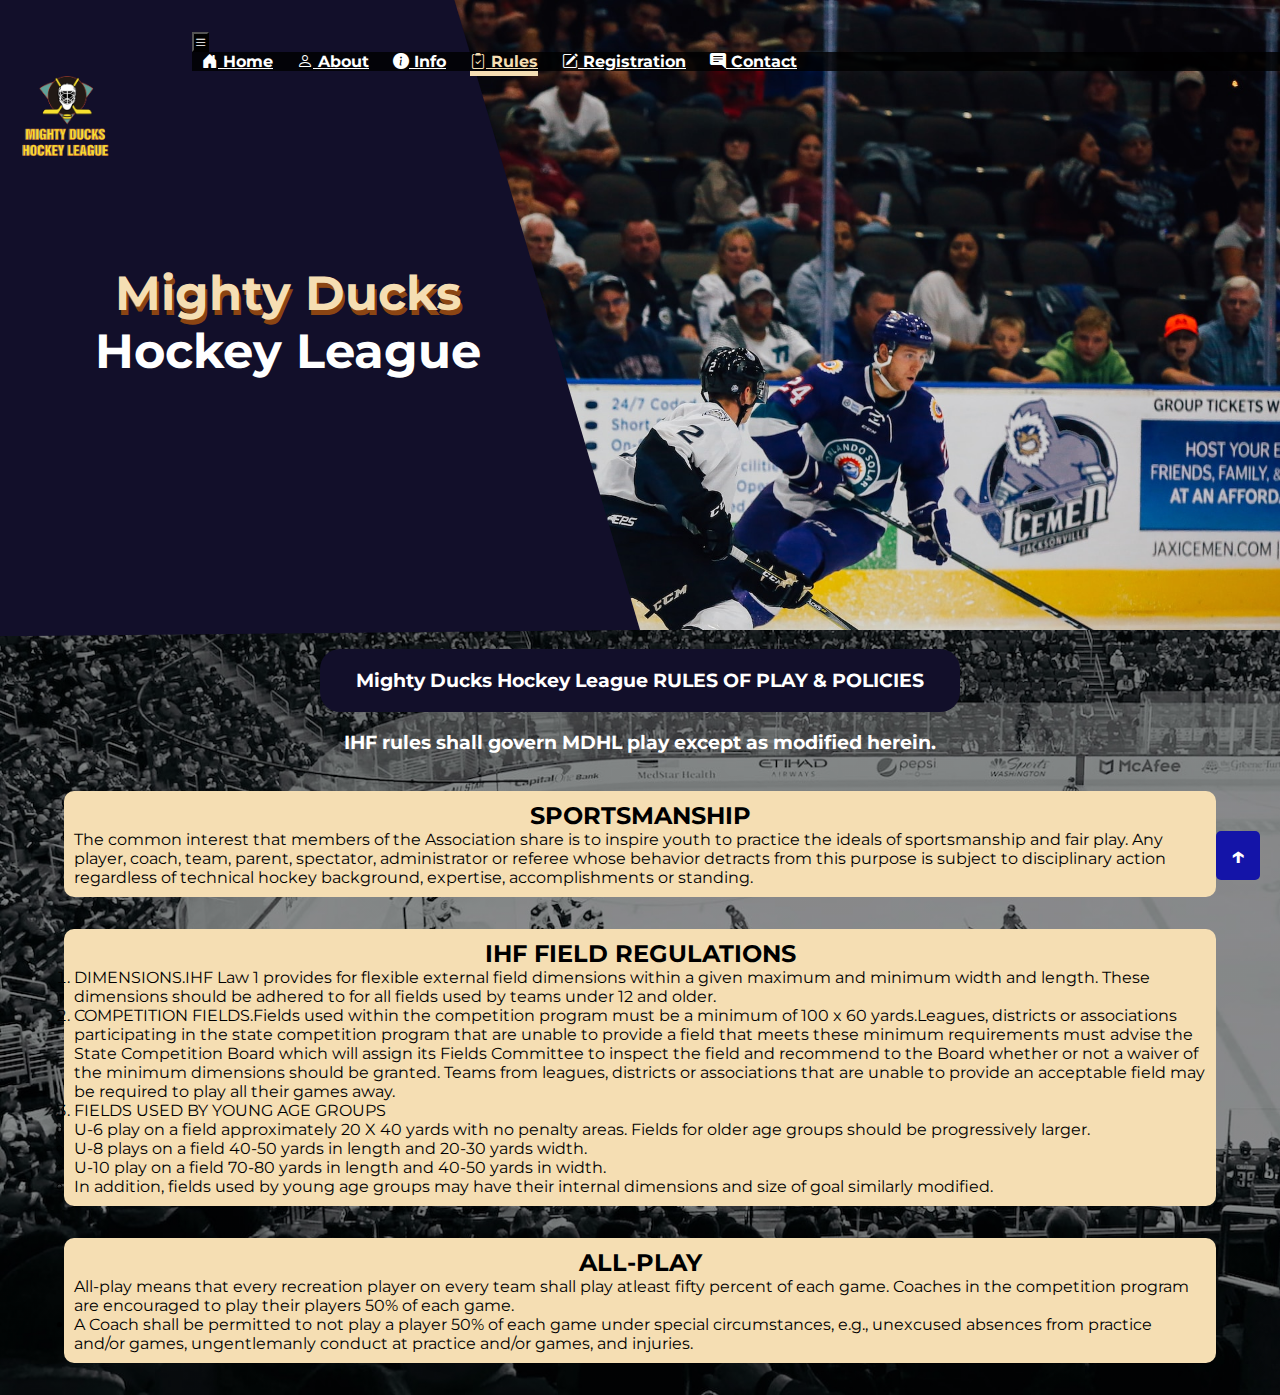
<file: rules.html>
<!DOCTYPE html>
<html lang="en">
<head>
  <meta charset="UTF-8">
  <meta http-equiv="X-UA-Compatible" content="IE=edge">
  <meta name="viewport" content="width=device-width, initial-scale=1.0">
  <link rel="preconnect" href="https://fonts.googleapis.com">
  <link rel="preconnect" href="https://fonts.gstatic.com" crossorigin>
  <link href="https://fonts.googleapis.com/css2?family=Montserrat:wght@400;700&display=swap" rel="stylesheet">
  <link href="https://cdn.jsdelivr.net/npm/bootstrap@5.3.0-alpha2/dist/css/bootstrap.min.css" rel="stylesheet" integrity="sha384-aFq/bzH65dt+w6FI2ooMVUpc+21e0SRygnTpmBvdBgSdnuTN7QbdgL+OapgHtvPp" crossorigin="anonymous">
  <link rel="stylesheet" href="https://cdn.jsdelivr.net/npm/bootstrap-icons@1.10.3/font/bootstrap-icons.css">
  <link rel="stylesheet" href="./css/styles.css">
  <link rel="shortcut icon" href="./img/Logo_Mighty_ducks-01.ico" type="image/x-icon">
  <title>Mighty Ducks Hockey League | Rules</title>
</head>
<body>

  <header>
    <figure>
      <img src="./img/Logo_Mighty_ducks-01.png" alt="logo Mighty">
    </figure>
    <h1 class="title1"> <span class="mighty">Mighty Ducks</span> Hockey League</h1>
  </header>

  <nav class="navbar navbar-expand-lg ">
    <div class="container-fluid">
      <a class="navbar-brand" href="#"><img class="logo_img" src="./img/Logo_Mighty_ducks-01.png" alt="logo Mighty"></a>
      <h2 class="titleResponsive text-center">RULES</h2>
      <button class="navbar-toggler" type="button" data-bs-toggle="collapse" data-bs-target="#navbarNavAltMarkup" aria-controls="navbarNavAltMarkup" aria-expanded="false" aria-label="Toggle navigation">
        <span class="toggler-icon"><i class="bi bi-list"></i></span>
      </button>
      <div class="collapse navbar-collapse text-center" id="navbarNavAltMarkup">
        <div class="navbar-nav">
          <a class="nav-link" href="./index.html"><i class="bi bi-house-door-fill"></i> Home</a>
          <a class="nav-link" href="./about.html"><i class="bi bi-person"></i> About</a>
          <a class="nav-link" href="./game_info.html"><i class="bi bi-info-circle-fill"></i> Info</a>
          <a class="nav-link act" href="#"><i class="bi bi-clipboard2-check"></i> Rules</a>
          <a class="nav-link" href="./registration.html"><i class="bi bi-pencil-square"></i> Registration</a>
          <a class="nav-link" href="./contact.html"><i class="bi bi-chat-right-text-fill"></i> Contact</a>
        </div>
      </div>
    </div>
  </nav>

  <main>
    <div class="banner">
      <div class="Banner__color">

      </div>
      <div class="banner__img">

      </div>
    </div>

    <section class="rules">
      <h2 class="title2">Mighty Ducks Hockey League
        RULES OF PLAY & POLICIES</h2>
      <h3 class="rules__title3">IHF rules shall govern MDHL play except as modified herein.</h3>

      <div class="rules__all rules__one">
        <h2 class="rules__all-title">SPORTSMANSHIP</h2>
        <p class="rules__all-paraph">The common interest that members of the Association share is to inspire
          youth to practice the ideals of sportsmanship and fair play. Any player, coach,
          team, parent, spectator, administrator or referee whose behavior detracts from
          this purpose is subject to disciplinary action regardless of technical hockey
          background, expertise, accomplishments or standing.</p>
      </div>

      <div class="rules__all rules__two">
        <h2 class="rules__all-title">IHF FIELD REGULATIONS</h2>
        <ol>
          <li><span class="subtitle">DIMENSIONS</span>.IHF Law 1 provides for flexible external field dimensions within
            a given maximum and minimum width and length. These dimensions should be
            adhered to for all fields used by teams under 12 and older.</li>
          <li><span class="subtitle">COMPETITION FIELDS.</span>Fields used within the competition program must be
            a minimum of 100 x 60 yards.Leagues, districts or associations participating in
            the state competition program that are unable to provide a field that meets these
            minimum requirements must advise the State Competition Board which will
            assign its Fields Committee to inspect the field and recommend to the Board
            whether or not a waiver of the minimum dimensions should be granted. Teams
            from leagues, districts or associations that are unable to provide an acceptable
            field may be required to play all their games away.</li>
          <li><span class="subtitle">FIELDS USED BY YOUNG AGE GROUPS</span> 
            <ul class="list_under">
              <li>U-6 play on a field approximately 20 X 40 yards with no penalty areas. Fields
                for older age groups should be progressively larger.</li>
              <li>U-8 plays on a field 40-50 yards in length and 20-30 yards width.</li>
              <li>U-10 play on a field 70-80 yards in length and 40-50 yards in width.</li>
              <li>In addition, fields used by young age groups may have their internal
                dimensions and size of goal similarly modified.</li>
            </ul>
          </li>
        </ol>
      </div>

      <div class="rules__all rules__three">
        <h2 class="rules__all-title">ALL-PLAY</h2>
        <p class="rules__all-paraph">All-play means that every recreation player on every team shall play atleast
          fifty percent of each game. Coaches in the competition program are encouraged
          to play their players 50% of each game.</p>
          <ul>
            <li class="circle">A Coach shall be permitted to not play a player 50% of each game
              under special circumstances, e.g., unexcused absences from practice
              and/or games, ungentlemanly conduct at practice and/or games, and
              injuries.</li>
          </ul>
      </div>
    </section>

    <a href="#" class="boton-arriba">↑</a>

  </main>


  <script src="https://cdn.jsdelivr.net/npm/bootstrap@5.3.0-alpha2/dist/js/bootstrap.bundle.min.js" integrity="sha384-qKXV1j0HvMUeCBQ+QVp7JcfGl760yU08IQ+GpUo5hlbpg51QRiuqHAJz8+BrxE/N" crossorigin="anonymous"></script>
</body>
</html>
</file>
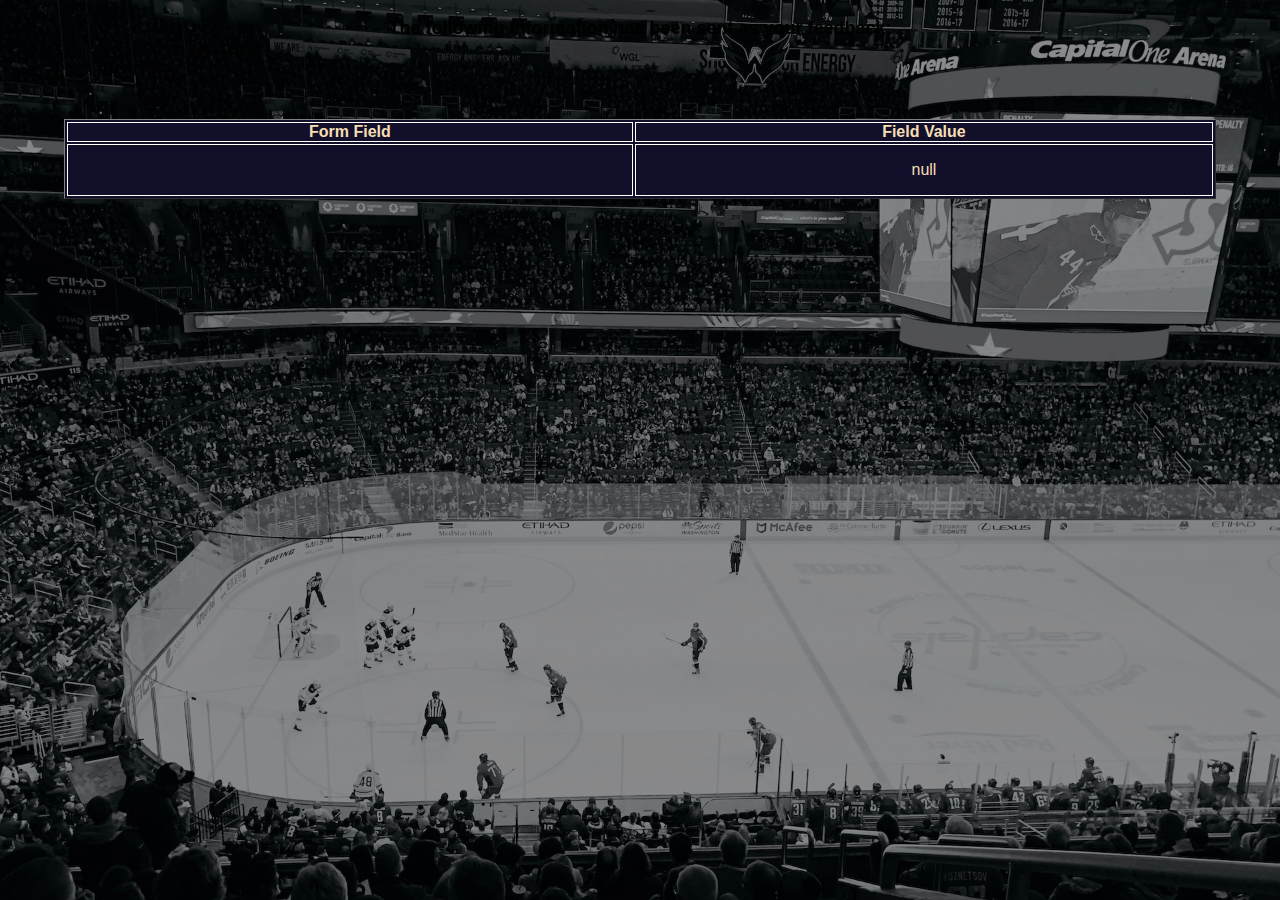
<file: show_data.html>
<html>
<head>
<title>Feedback Sent</title>
<link rel="stylesheet" href="./css/styles.css">
</head>
<body>
<p align=center>&nbsp;</p>
<h1 align=center><font size="+1">The following information has been sent as your
  feedback:</font></h1>

<table border="1" align=center width="226" class="table_show">
  <tr>
    <th align="center">Form Field</th>
    <th align="center">Field Value</th>
  </tr>

<script language="javascript">
var args = location.search.substr(1).split('&');
for (var i = 0; i < args.length; ++i) {
  var parts = args[i].split('=');
  if (parts != null) {
    var field = parts[0];
    var value = parts[1];
    if (value == null) {
      value = "null"
    }
    else {
      value = '"' + unescape(value.replace(/\+/g, ' ')) + '"';
    }

    document.writeln('<tr><td align="center">' + field + '</td>');
    document.writeln('<td align="center">' + value + '</td></tr>');
  }
}
</script>

<noscript>
<tr><td>
<p>You need to turn on Javascript in your browser.</p>

<p>In Microsoft Internet Explorer 4 or greater:</p>
<ul>
<li>From the "Tools" menu (in IE 4, it's the "View" menu), select "Internet Options".</li>
<li>Click on the "Security" tab.</li>
<li>Click on the "Custom Level" button. (In IE 4, select "Custom"
and then click on "Settings...".)</li>
<li>Under "Active scripting" make sure "Enable" is selected.</li>
</ul>

<p>In Netscape version 4 or greater:</p>
<ul>
<li>From the <b>Edit</b> menu, select <b>Preferences</b>.</li>
<li>In the <b>Category</b> list on the left, click on the word "Advanced".</li>
<li>In the panel on the right, make sure "Enable JavaScript" is checked.</li>
<li>Click the <b>OK</b> button.</li>
</ul>

</td></tr>
</noscript>

</table>
</body>
</html>
</file>
<file: css/styles.css>
*{
  padding: 0;
  margin: 0;
  box-sizing: border-box;
  font-family: 'Montserrat', sans-serif;
}

body{
  background-image:linear-gradient(rgba(0, 0, 0, 0.4), rgba(0, 0, 0, 0.4)), url('../img/back.jpg');
  background-size: cover;

}

:root{

  --mainColor:#120f2a;
}

/* generals */

.boton-arriba {
  position: fixed;
  bottom: 20px;
  right: 20px;
  background-color: rgb(20, 20, 168);
  color: white;
  font-weight: 700;
  font-size: 24px;
  padding: 10px 15px;
  border-radius: 5px;
  text-align: center;
  text-decoration: none;
}

.boton-arriba:hover {
  background-color: var(--mainColor);
}

@media (max-width:768px){
  .table_show{
    width: 90%;
    font-size: 1.3em;
  }
}



.title1{
  color: white;
  text-align: center;
  font-weight: 700;
  width: 80%;
  font-size: 3em;
  position: relative;
  top: 1.5em;
}

.mighty{
  color: wheat;
  text-shadow: saddlebrown 2px 5px;
}



.title2{
  background-color: var(--mainColor);
  width: 90%;
  padding: 1em;
  margin: 1em auto;
  font-size: 1.2em;
  color: white;
  border-radius: 20px;
  text-align: center;
}

.h2_span{
  color: wheat;
  font-weight: 700;
  text-shadow: saddlebrown 2px 5px;
}

.title3{
  color: wheat;
  font-weight: 700;
}

.bi-calendar-check-fill{
  margin:0 8px;
}

.h2_contact{
  margin-top: 2em;
  text-align: center;
}


@media (max-width:992px){
  .boton-arriba{
    font-size: 0.8em;
  }
  
}

@media (min-width:992px) {
  .titleResponsive{
    display: none;
  }
}

@media (min-width:1024px){



  .navbar-nav .act{
    border-bottom: 5px solid wheat;
    color: wheat;
  }

  .title2{
    width: 50%;
  } 
}

@media (min-width:1440px) {
  .title1{
    font-size: 4em;
    }

  .title2{
    font-size: 2em;
  } 
}
/* header */

.logo_img{
  width: 3.5em;
}

@media (max-width:991px) {
  .titleResponsive{
    font-size: 1.5em;
    width: 50%;
    color: wheat;
    font-weight: 700;
    padding-right: 25px;
  }

  .mighty2{
    color: wheat;
  }

  header{
    display: none;
  }
  
}
@media (min-width:992px) {

  header{
    display: flex;
    justify-content: center;
    align-items: center;
    height: 15vh;
    position: absolute;
    top: 10em;
    z-index: 1;
    width: 45%;
    height: 20%;
    
  }

  header figure{
    width: 100px;
    position: absolute;
    bottom: 10.5em;
    left: 1em;
    margin-top: 0.5em;
  }

  header figure img{
    width: 100%;
  }


}

@media (min-width:1440px){
  
  header figure{
    width: 150px;
    margin-top: -1em;
  }

}

/* nav */
.navbar-toggler{
  background-color: #000000;
  
}

.bi-list{
  color: white;
}

.navbar{
  background-color: var(--mainColor);
}

.navbar-nav a{
  color: white;
}

@media (max-width:992px){
  .navbar{
    position: fixed;
    top: 0;
    right: 0;
    left: 0;
    z-index: 5;
  }
  .boton-arriba{
    display: none;
  }
}

@media (min-width:768px) {
  .navbar-nav a{
    font-size: 1.2em;
  }
  
}

@media (min-width:992px){
  .navbar{
    position: absolute;
    top:2em;
    left: 12em;
    right: 0;
    z-index: 2;
    background-color: transparent;
    
  }

  .navbar-nav{
    margin: 0 auto;
    background-color: rgba(0, 0, 0, 0.8);
  }

  .navbar-nav a{
    margin: 10px;
    border-bottom: 5px solid transparent;
    color: white;
    font-weight: 700;
    font-size: 1em;
  }
  .navbar-nav a:hover{
    border-bottom: 5px solid wheat;
    color: wheat;
  }

  nav img{
    display: none;
  }

}

@media (min-width:1440px){
  
  .navbar-nav a{
    font-size: 1.5em;
  }
}

@media (min-width:1500px){
  .navbar{
    left: 25em;
  }
}


/* banner */
.banner{
  position: relative;
  width: 100%;
}

.banner__img{
  background-image: url('../img/banner2.jpg');
  background-size: cover;
  background-position-x:10% ;
  width: 100%;
  height: 70vh;

  
}

@media(max-width:575px){

  .banner__img{
    height: 40vh;
    background-position-x:40% ;
  }
}

@media (max-width:992px){
  .banner{
    margin-top: 5em;
  }
}

  

@media (min-width:992px){

  
  .Banner__color{
    width: 50%;
    height: 101%;
    background-color: #120f2a;
    position: absolute;
    clip-path: polygon(0 0, 71% 0, 100% 99%, 0% 100%);
  }
}

@media (min-width:1500px){
  .banner__img{
    background-position-Y:50% ;
    background-position-x:0% ;
  }
}



/* date */

.event-container{
  display: flex;
  flex-direction: column;
  align-items: center;
  
}

.event{
  width: 300px;
  text-align: center;
  margin: 1em;
  width: 80%;
  background-color: wheat;
  color: black;
  font-weight: 700;
  border-radius: 10px;
  padding: 10px;
  box-shadow: 10px 10px 5px 0px rgba(0,0,0,0.75);
}


@media (min-width:1024px){
  
  .event-container{
    flex-direction: row;
  }

  .event{
    height: 25vh;
    margin: 5em;
    display: flex;
    flex-direction: column;
    justify-content: center;
  }
}
@media (min-width:1441px){
  
  .event{
    width: 40%;
    font-size: 1.5em;
  }
}


/* about */

.data{
  display: flex;
  flex-direction: column;
  align-items: center;
  width: 90%;
  margin:2em auto;
}

.information{
  margin: 1em auto;
  color: white;
  background-color: #333;
  padding: 10px;
  box-shadow: 10px 10px 5px 0px rgba(0,0,0,0.75);
  text-align: center;
  border-radius: 10px;
}

.information figure{
  width: 100%;
}

.information img{
  width: 100%;
}


@media (min-width:768px){
  .information{
    width: 50%;
  }
}
@media (min-width:1440px){
  .data{
    flex-direction: row;
    flex-wrap: wrap;
    gap: 1em;
    margin-top: 10em;
  }
  

  .information img{
    width: 550px;
    height: 400px;
  }


  .information{
    width: 40%;
    height: 70vh;
    display: flex;
    flex-direction: column;
    justify-content: center;
    font-size: 1.2em;
  }
}

@media (min-width:1500px){
  .information{
    width: 1000px;
  }
  
}

/* rules */

.rules__all{
  background-color: wheat;
  width: 90%;
  margin:2em auto;
  padding: 10px;
  border-radius: 10px;
}


.rules__title3{
  color: white;
  text-align: center;
  margin-bottom: 2em;
  font-weight: 700;
}

.rules__all-title{
  font-weight: 700;
  text-align: center;
}

@media (min-width:1440px){
  .rules__all{
    width: 70%;
  }
}

/* registration form */

.registration_title{
  font-size: 1em;
}

form{
  width: 90%;
  margin:2em auto;
  background-color: wheat;
  text-align: center;
  font-size: 0.8em;
  border-radius: 10px;
}

form input{
  width: 50%;
  padding: 5px;
  
}


.form_p{
  margin-top: 1.5em;
  font-weight: 700;
}

.column{
  text-align: left;
  display: flex;
  flex-direction: column;

}

.column label{
  margin: 10px;
}


.conditionsParents{
  margin-top: 1em;
  width: 100%;
}

.butons{
  display: flex;
  padding: 2em 0;
  width: 50%;
  margin: auto;
}

.butons input{
  margin: 1em;
}

.butons .send{
  background-color: blue;
  color: white;
}

.send:hover{
  background-color: rgba(0, 0, 255, 0.9);
}

.butons .reset{
  background-color: black;
}
.butons .reset:hover{
  background-color: #333;
}

legend{
  background-color: var(--mainColor);
  margin:2em auto;
  color: white;
  text-transform: uppercase;
}

@media (min-width:768px){
  .column{
    padding:0 15em;
  }
}

@media (min-width:1024px){

  form{
    font-size: 1.2em;
    width: 70%;
  }

  form input{
    width: 30%;
  }

  input[type="radio"] {
    margin:0 10px;
  }

  .column{
    padding:0 10em;
  }

  .butons input{
    margin: auto;
  }

}

@media (min-width:1440px){

  .column{
    margin-left: 10em;
  }

}



/* contact */


.data-contact{
  background-color: wheat;
  margin:5em auto;
  text-align: center;
  border-radius: 10px;
}

@media (max-width:575px) {
  .data-contact{
    width: 90%;
    font-size: 1.2em;
  }
}
@media (min-width:768px) {
  .data-contact{
    width: 70%;
    font-size: 1.3em;
  }
}
@media (min-width:1024px) {

  .h2_contact{
    font-size: 3em;
  }

  .data-contact{
    width: 50%;
    font-size: 1.7em;
  }
}

@media (min-width:1440px) {
  .data-contact{
    font-size: 2em;
  }
}

/* info */


table{
  background-color: var(--mainColor);
  width: 90%;
  margin:5em auto;
  text-align: center;
  color: wheat;
}

.title-info__h2,.title-info__h3{
  color: white;
  font-weight: 700;
  text-align: center;
}

thead tr th{
  font-size: 0.8em;
  padding: 10px;
}


th, td{
  border: 1px solid white;
}

td a{
  color: cornflowerblue;
}

.location h2{
  background-color: var(--mainColor);
  color: white;
  width: 90%;
  margin:3em auto;
  padding: 10px;
  text-align: center;
  border-radius: 10px;
  font-weight: 700;
  
}

.information2{
  background-color: wheat;
  width: 98%;
  margin:2em auto;
  border-radius: 10px;
  padding: 10px;
  text-align: center;
}

.information2 span{
  font-weight: 700;
}

.container-map{
  width: 90%;
  margin: auto;
}

.location__maps{
  background-color: #333;
  color: white;
  text-align: center;
  width: 100%;
  height: 150px;
  margin: 2em auto;
  padding: 5px;
  border-radius: 10px;
}

.location__maps h3{
  font-weight: 700;
}

.location__maps iframe{
  width: 90%;
  height: 70%;
}

#map:target,#map2:target,#map3:target,#map4:target,#map5:target,#map6:target{
  border: 1px solid white;
  background-color: wheat;
}

#map:target h3,#map2:target h3,#map3:target h3,#map4:target h3,#map5:target h3,#map6:target h3{
  color: black;
}


@media (min-width:768px){
  .information2{
    width: 70%;
  }

  .container-map{
    display: flex;
    flex-wrap: wrap;
  }

  .location__maps{
    width: 40%;
    height: 200px;
  }
}

@media (min-width:1024px){
  thead tr th{
    font-size: 1.2em;
  }

  td{
    padding: 1em;
  }
}

@media (min-width:1440px){
  .information2{
    width: 50%;
    font-size: 1.2em;
  }
}
</file>
